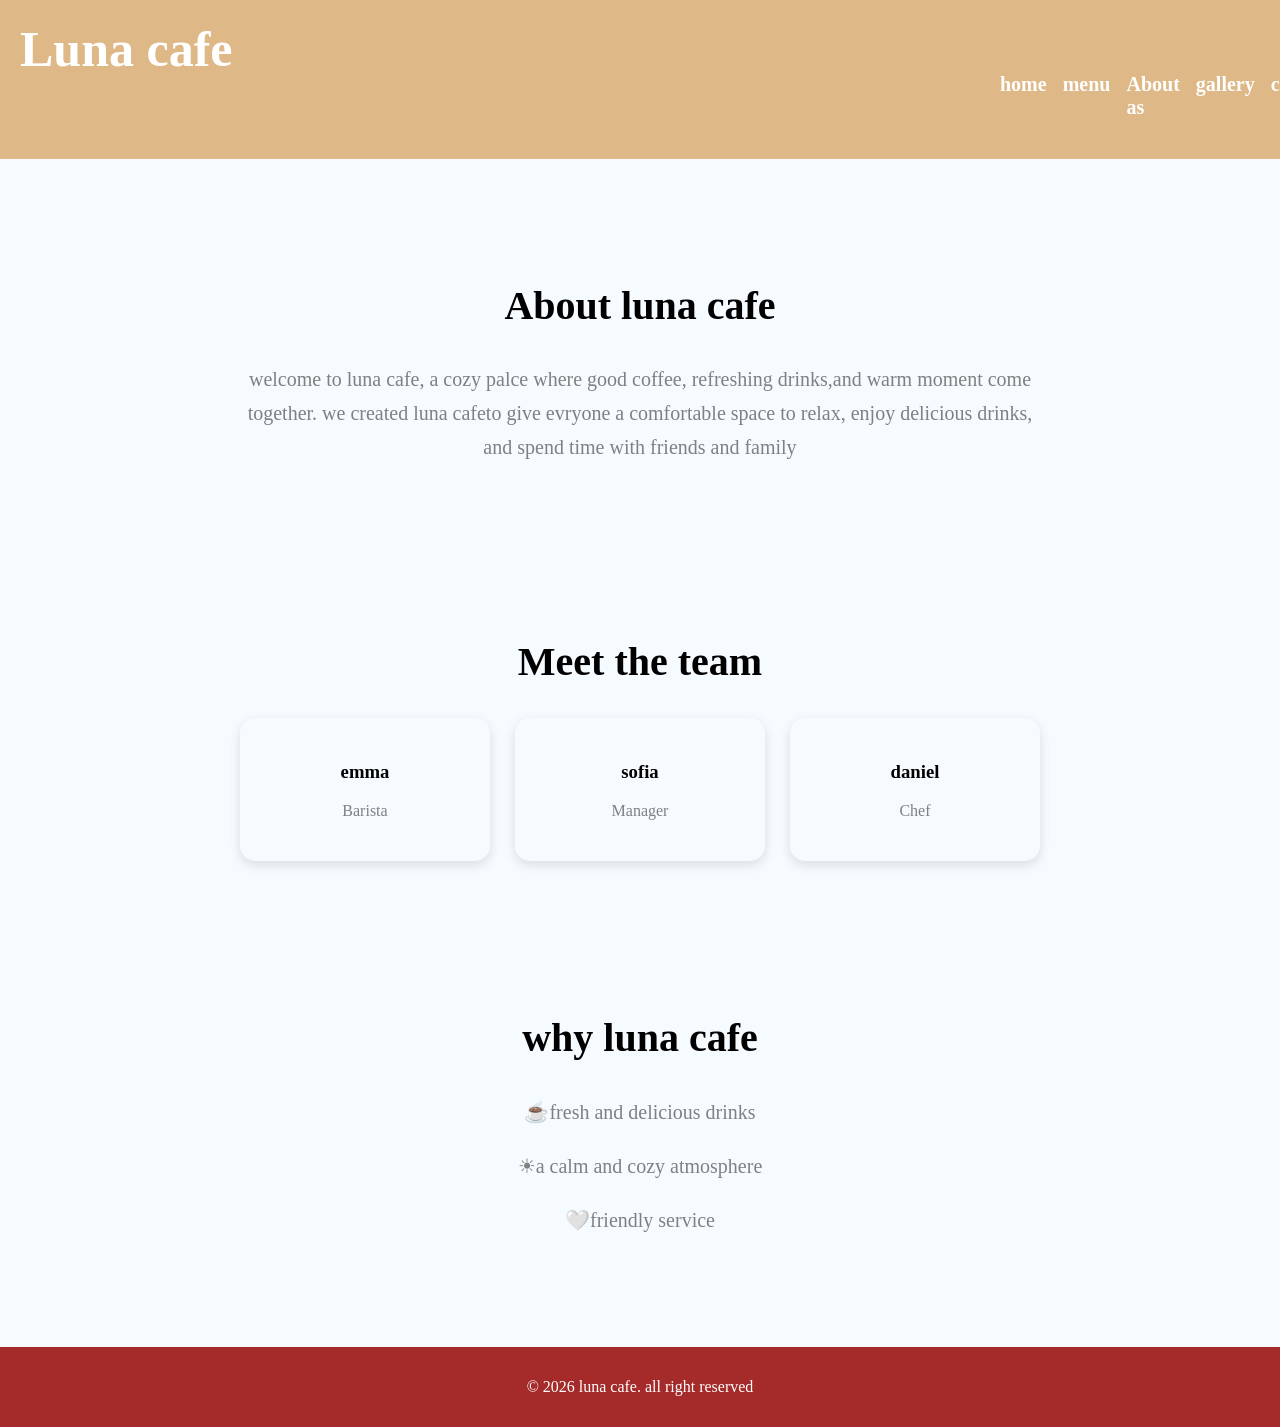
<file: about.html>
<!DOCTYPE html>
<html lang="en">
    <head>
        <meta charset="UTF-8">
        <meta name="viewport" content="width"=device-width, intial-scale=1.0">
        <title>about us - luna cafe</title>

        <link rel="stylesheet" href="about.css">
    </head>
    <body>
        <header>
            <h1>Luna cafe</h1>
            <nav> 
                <ul>
                <li><a href="index.html">home</a><li> &nbsp;&nbsp;&nbsp;&nbsp;
                <li><a href="menu.html">menu</a><li>&nbsp;&nbsp;&nbsp;&nbsp;
                <li><a href="about.html">About as</a><li>&nbsp;&nbsp;&nbsp;&nbsp;
                <li><a href="gallery.html">gallery</a><li>&nbsp;&nbsp;&nbsp;&nbsp;
                 <li><a href="contact.html">contact</a><li>&nbsp;&nbsp;&nbsp;&nbsp;
                 
                </ul>
            </nav>
        </header>
     
        <main>
            <section class="about">
                <h2>About luna cafe</h2>
                <p> 
                    welcome to luna cafe, a cozy palce where good coffee,
                    refreshing drinks,and warm moment come together. we created luna cafeto give evryone a comfortable
                    space to relax, enjoy delicious drinks, and spend time with friends and family
                </p>
            </section>
            <section class="team">
                <h2>Meet the team</h2>
                <div class="team-container">
                    <div class="team-card">
                         <h3>emma</h3>
                         <p>Barista</p>
                    </div>
                    <div class="team-card">
                        <h3>sofia</h3>
                        <p>Manager</p>
                    </div>
                    <div class="team-card">
                        <h3>daniel</h3>
                        <p>Chef</p>
                    </div>
                </div>
            </section>
            <section class="why about us">
                <h2>why luna cafe</h2>
                <p>&#9749;fresh and delicious drinks</p>
                <p>&#9728;a calm and cozy atmosphere</p>
               <p>&#129293;friendly service</p>
            </section>
        </main>
        <footer> 
            <p>&copy; 2026 luna cafe. all right reserved</p>
        </footer>
        </body>
</html>
</file>
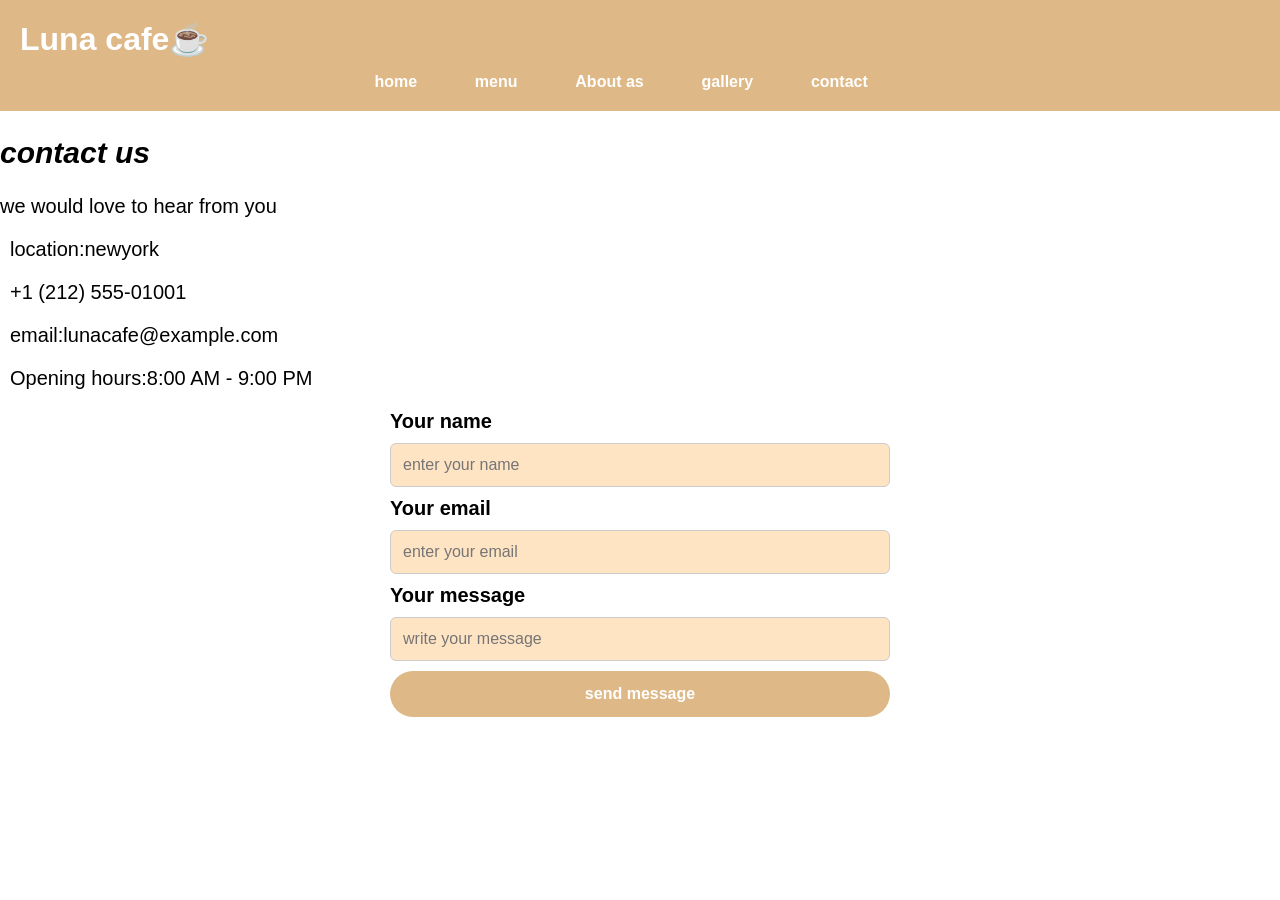
<file: contact.html>
<!DOCTYPE html>
<html>
    <head>
        <title>Luna cafe - contact</title>
        <link rel="stylesheet" href="contact.css">
    </head>
    <body>
        <header>
            <h1> Luna cafe&#9749;</h1>
            <nav>
                 <a href="index.html">home</a>&nbsp;&nbsp;&nbsp;&nbsp;
                 <a href="menu.html">menu</a>&nbsp;&nbsp;&nbsp;&nbsp;
                  <a href="about.html">About as</a>&nbsp;&nbsp;&nbsp;&nbsp;
                  <a href="gallery.html">gallery</a>&nbsp;&nbsp;&nbsp;&nbsp;
                   <a href="contact.html">contact</a>&nbsp;&nbsp;&nbsp;&nbsp;
            </nav>
        </header>
        <section class="contact">
            <h2><i>contact us</i></h2>
            <p>we would love to hear from you</p>
            <div class="contact-info">
               <p>location:newyork</p>
                <p>+1 (212) 555-01001</p>
                <p>email:lunacafe@example.com</p>
                <p>Opening hours:8:00 AM - 9:00 PM</p>

            </div>
            <form>
                <lable for="name"><b>Your name</b></lable>
                <input type="text" id="name" placeholder="enter your name">

                <lable for="email"><b>Your email</b></lable>
                <input type="email" id="email" placeholder="enter your email">

                <lable for="message"><b>Your message</b></lable>
                <input type="message" row="5" placeholder="write your message"></textarea> 
                <button type="submit">send message</button>
            </form>
        </section>
    </body>
</html>
</file>
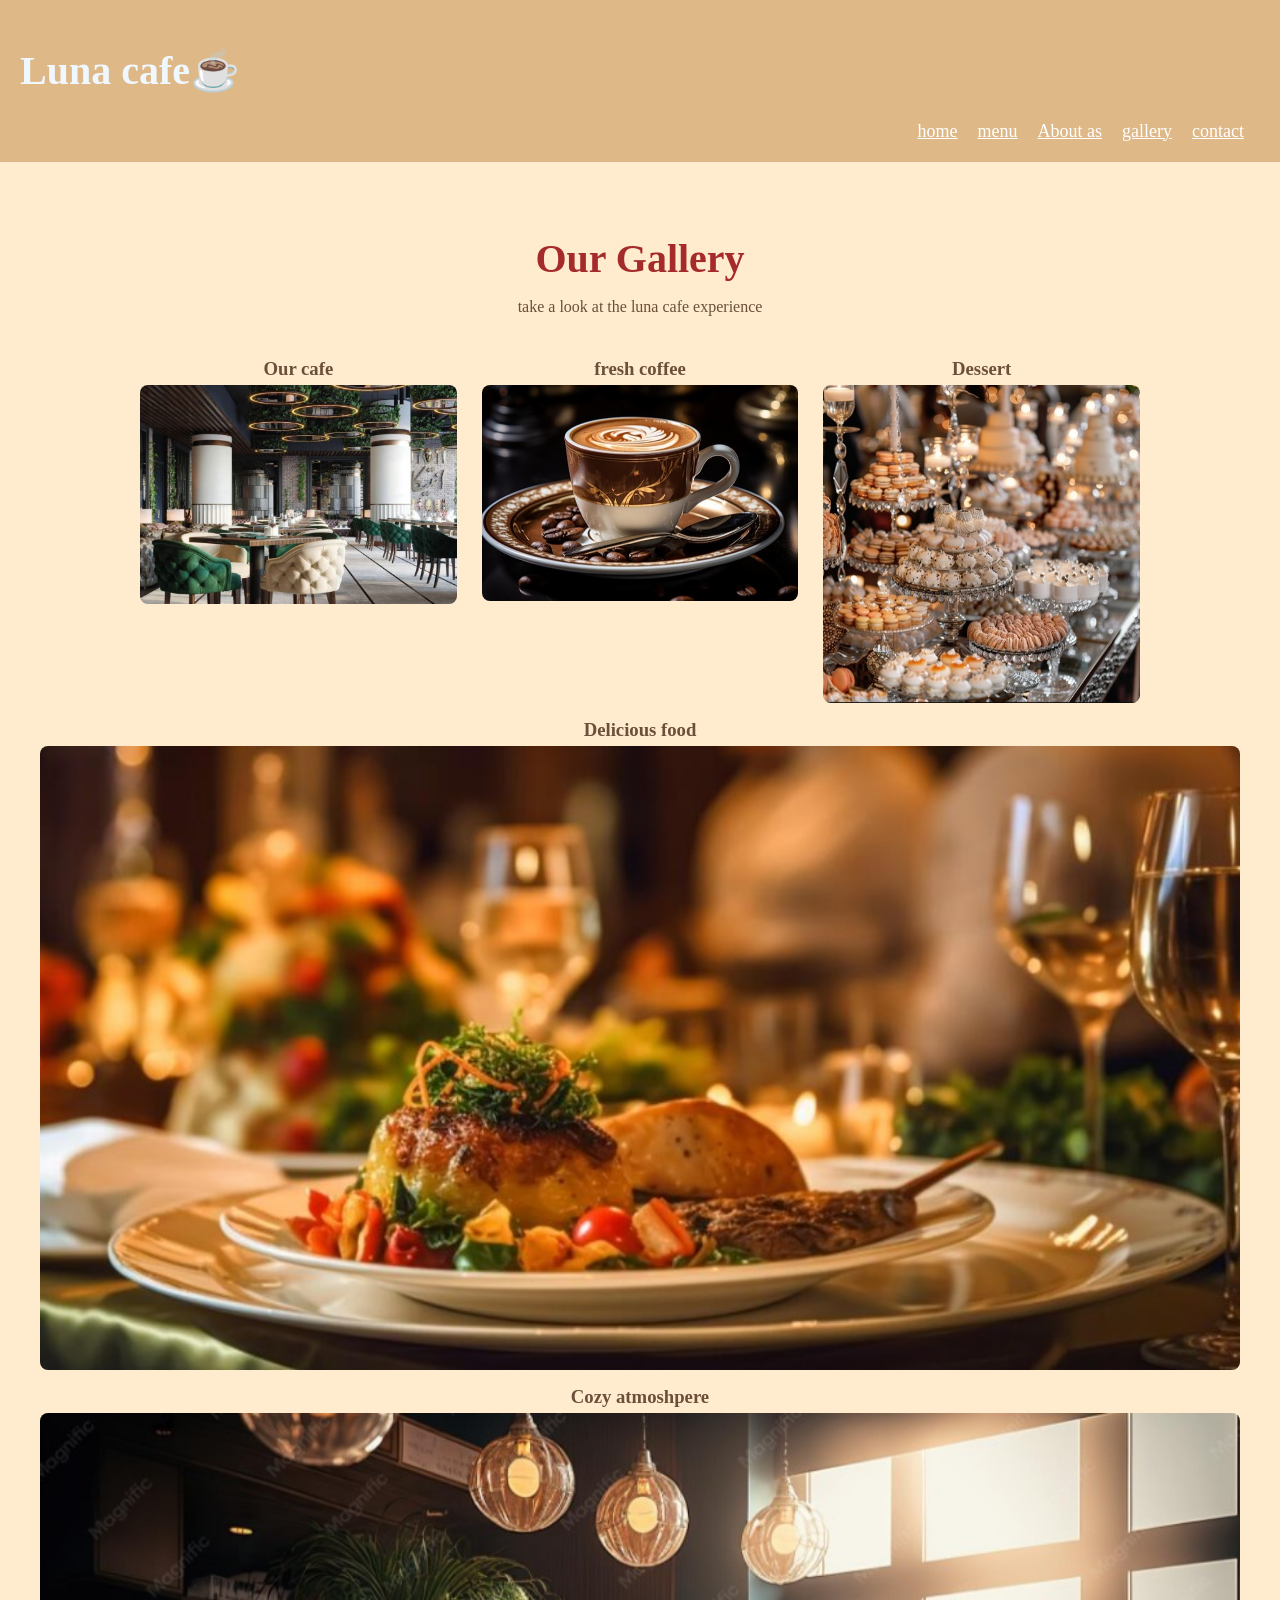
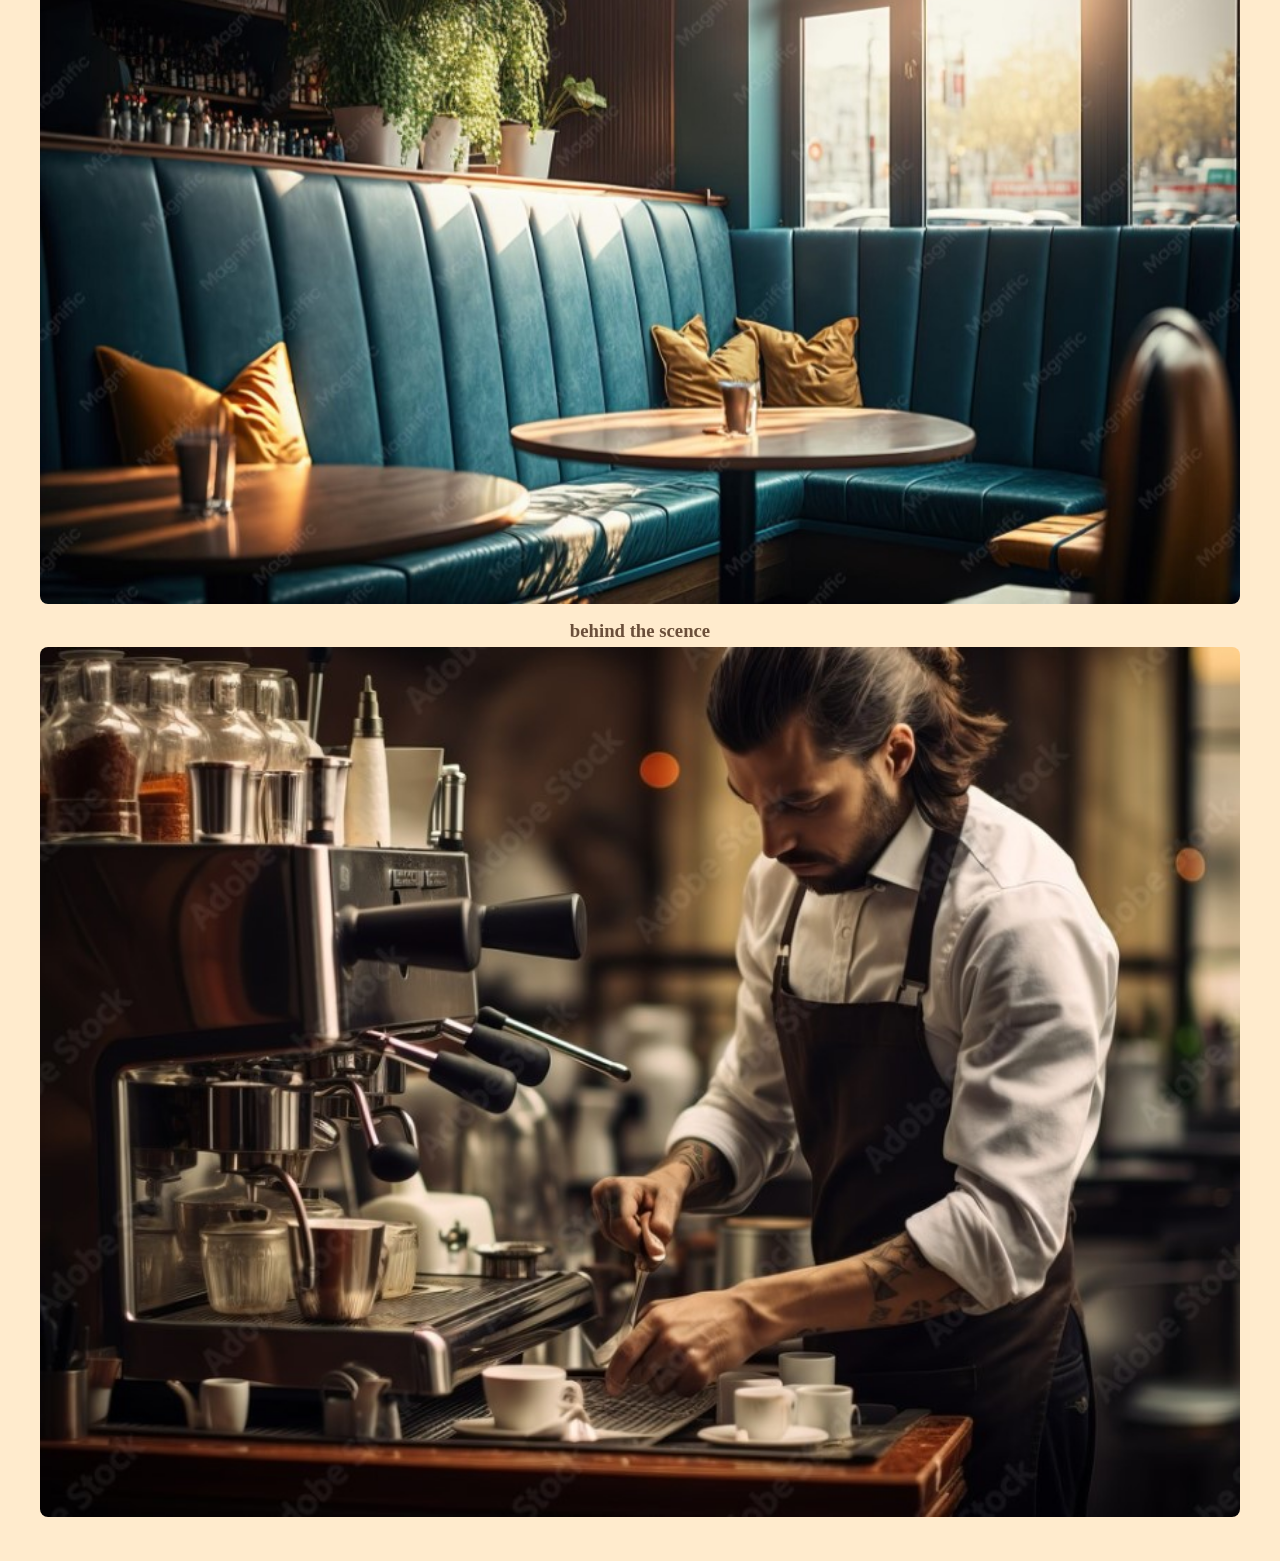
<file: gallery.html>
<!DOCTYPE html>
<html>
    <head>
        <title>luna cafe - gallery</title>
        <link rel="stylesheet" href="gallery.css">
    </head>
    <body>
        <header>
            <h1>Luna cafe&#9749;</h1>
            <nav>
                  <a href="index.html">home</a>&nbsp;&nbsp;&nbsp;&nbsp;
                 <a href="menu.html">menu</a>&nbsp;&nbsp;&nbsp;&nbsp;
                  <a href="about.html">About as</a>&nbsp;&nbsp;&nbsp;&nbsp;
                  <a href="gallery.html">gallery</a>&nbsp;&nbsp;&nbsp;&nbsp;
                   <a href="contact.html">contact</a>&nbsp;&nbsp;&nbsp;&nbsp;
            </nav>
        </header>
        <section class="gallery">
            <h2>Our Gallery</h2>
            <p>take a look at the luna cafe experience</p>
            <div class="gallery-container">
                <div class="gallery-item">
                    <h3>Our cafe</h3>
                    <img src="cafe.jpd.jpg" alt="luna cafe interior">
                    
                    </div>
                    <div class="gallery-item">
                        <h3>fresh coffee</h3>
                        <img src="coffee.jpg" alt="coffee">
                        
                    </div>
                    <dic class="gallery-item">
                        <h3>Dessert</h3>
                        <img src="dessert.jpg" alt="Dessert">
                        
                     </div>
                     <div class="gallery-item">
                         <h3>Delicious food</h3>
                        <img src="food.jpg" alt="cafe food">
                       
                     </div>
                     <div class="gallery-item">
                        <h3>Cozy atmoshpere</h3>
                        <img src="atmosphere.jpg" alt="cafe atmosphere">
                        
                      </div>
                      <div class="gallery-item">
                        <h3>behind the scence</h3>
                        <img src="barista.jpg" alt="barista making coffee">
                        
                      </div>
                    </div>
           </section>             
                       
    </body>
</html>
</file>
<file: about.css>
body {
    margin: 0;
    padding: 0;
    font-style: arial,sans-serif;
    background-color: #f5fbff;
    color: #333;
}
header{
    background-color: burlywood;
    padding: 20px;
    text-align: left;
}
header h1{
    margin: 0;
    color: white;
    font-size: 50px;
    
}
nav ul{ 
    display: flex;
    flex-direction: row;
     list-style: none;
    padding: 0;
    margin: 15px 0 0;
    margin-left: 1000px;
    position: relative;
    top: -20px;
    left: -20px;
}
nav ul li a{ 
    display: flex;
    flex-direction: row;
    text-decoration: none;
    color: white;
    font-weight: bold;
    font-size: 20px;

}
nav ul li a;:hover {
    color: #5b9dbb;
}
.about {
    text-align: center;
    max-width: 800px;
    margin: 60px auto;
    padding: 30px;
}
.about h2 {
    color:black;
    font-size: 40px;
}
.team h2 {
    color:black;
    font-size: 40px;
}
.why-us h2 {
       color:#59dbb;
       font-size;1px;
}
.about p{
    font-size: 20px;
    line-height: 1.7;
    color: grey;
}
.team {
    text-align: center;
    padding: 30px;
}
.team-container {
    display: flex;
    justify-content: center;
    gap: 25px;
    flex-wrap: wrap;
}
.team-card {
    background-color: #f5fbff;
    width: 200px;
    padding: 25px;
    border-radius:15px;
    box-shadow: 0 4px 12px rgba(0, 0, 0, 0.12);
}
.team-card h3{
    color: black;
}
.team-card{
    color: grey;
}
.why-us{
    text-align: center;
    margin: 50px auto;
    padding: 30px;
}
.why-us p{
    font-size: 17px;
}
footer{
    text-align: center;
    background-color:brown;
    color: white;
    padding: 15px;
}
</file>
<file: contact.css>
body {
    margin: 0;
    padding: 0;
    font-family: arial, sans-serif;
    background-color: white;
    color: black;
}
header {
    background-color:burlywood;
    padding: 20px;
    text-align: center;
}
header h1 {
    margin: 0 0 15px;
    color:white;
    text-align: left;
}
nav{
    display: flex;
    justify-content: center;
    gap: 20px;
}
nav a{
    text-decoration: none;
    color:white;
    font-weight: bold;
}
.contact{
    font-size: 20px;
    margin-bottom: 10px;
}

.contact-info{
    margin: 25px 0;
}
.contact-info{
    margin: 10px;
}
form{
    max-width: 500px;
    margin: auto;
    display: flex;
    flex-direction: column;
    gap: 10px;
    text-align: left;
}
label{
    font-weight: bold;
}
input,
textarea{
    padding: 12px;
    border: 1px solid #ccc;
    border-radius: 6px;
    background-color: bisque;
    color: white;
    font-size: 16px;
    cursor: pointer;
}
button {
    padding: 14px 25px;
    border: none;
    border-radius: 25px;
    background-color: burlywood;
    color: white;
    font-size: 16px;
    font-weight: bold;
    cursor: pointer;
    box-shadow: 0 4px 10px rgba(0 0 0 0.15);
    transition: 0.3s;
}
button:hover {
   background-color: burlywood;
   transform: translateY(-2px);
   box-shadow: 0 6px 14px rgba(0, 0,0, 0.2);
}
</file>
<file: gallery.css>
body {
    margin:0;
    padding: 0;
    font-size: arial, sans-serif;
    background-color:blanchedalmond;
    color: #333;
}
header {
    background-color:burlywood ;
    padding: 20px;
    text-align: center;
}
nav {
    text-align: right;
   
}
nav a{
    color: white;
    font-size: 18px;
}
header h1{
    padding-left: 0;
    text-align: left;
    color: aliceblue;
    font-size: 40px;
    
}
.gallery{
    padding: 40px;
    text-align: center;
}
.gallery h2{
    font-size: 40px;
    margin-bottom: 10px;
    color:brown;
}
.gallery p{
    margin-bottom: 30px;
    color:#6b4f3a;
}
.gallery-container {
    display: grid;
    grid-template-columns: repeat(3, 1fr);
    gap: 25px;
    max-width: 1000px;
    margin: auto;
}
.gallery-item img{
    width:100%;
    height: auto;
   border-radius: 8px;
}
.gallery-item h3 {
    margin: 12px 0 5px;
    color: #6b4f3a;

}
</file>
